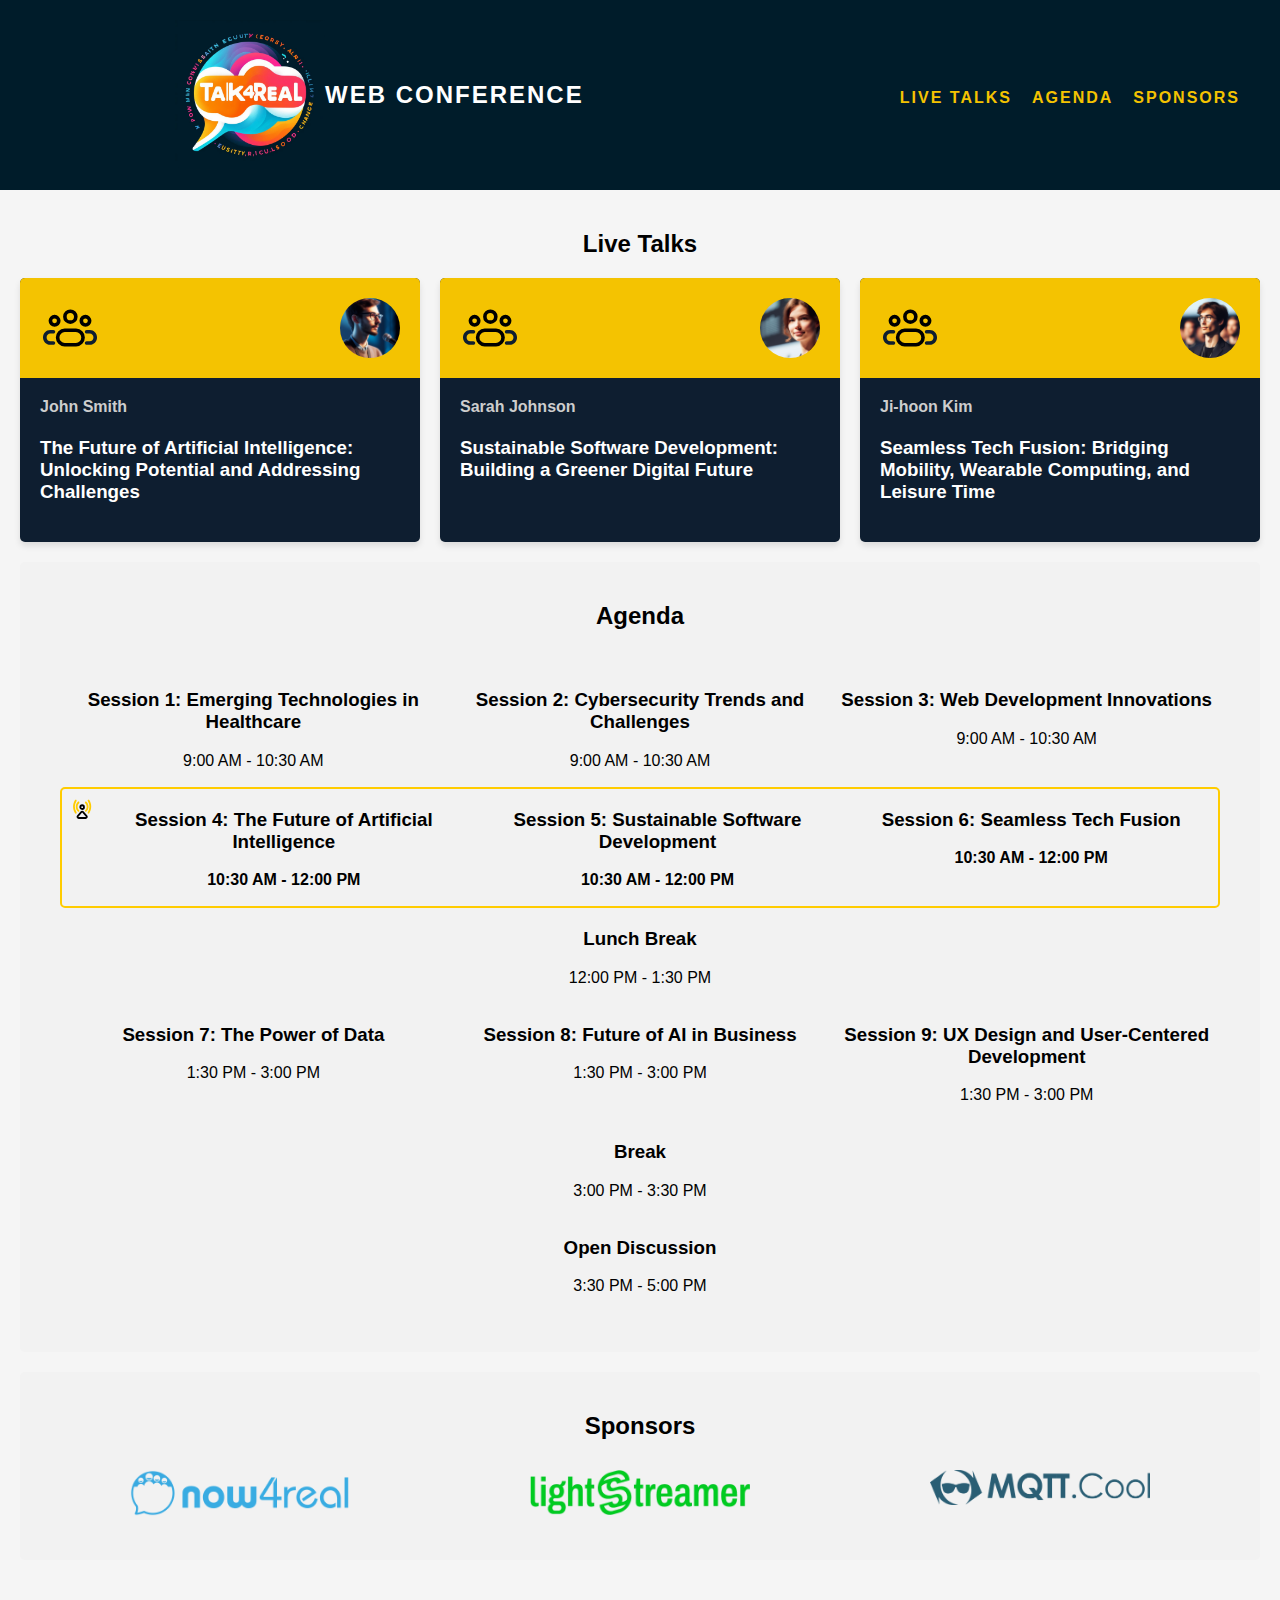
<file: index.html>
<!DOCTYPE html>
<html lang="en">
<head>
    <meta charset="UTF-8">
    <meta name="viewport" content="width=device-width">
    <title>Talk4Real Web Conference</title>
    <link rel="stylesheet" href="style.css">
</head>
<body>
    <header>
        <nav class="navbar">
            <a href="index.html" class="logo plain-link">
                <img src="imgs/logo.png">
                <h1>Web Conference</h1>
            </a>
            <ul class="nav-links">
                <li><a href="#talks">Live Talks</a></li>
                <li><a href="#agenda">Agenda</a></li>
                <li><a href="#sponsors">Sponsors</a></li>
            </ul>
        </nav>
    </header>
    <main>
        <section class="talks">
            <h2 id="talks">Live Talks</h2>
            <div>
                <article class="talk" id="talk1">
                    <a href="talks/talk1.html" class="plain-link">
                        <div class="talk-header">
                            <div class="viewers-wrapper">
                                <img src="imgs/users.svg">
                                <span class="viewers"></span>
                            </div>
                            <img src="imgs/speaker1.jpg" alt="John Smith">
                        </div>
                        <div class="talk-detail">
                            <h4>John Smith</h4>
                            <h3>The Future of Artificial Intelligence: Unlocking Potential and Addressing Challenges</h3>
                        </div>
                    </a>
                </article>
                <article class="talk" id="talk2">
                    <a href="talks/talk2.html" class="plain-link">
                        <div class="talk-header">
                            <div class="viewers-wrapper">
                                <img src="imgs/users.svg">
                                <span class="viewers"></span>
                            </div>
                            <img src="imgs/speaker2.jpg" alt="Sarah Johnson">
                        </div>
                        <div class="talk-detail">
                            <h4>Sarah Johnson</h4>
                            <h3>Sustainable Software Development: Building a Greener Digital Future</h3>
                        </div>
                    </a>
                </article>
                <article class="talk" id="talk3">
                    <a href="talks/talk3.html" class="plain-link">
                        <div class="talk-header">
                            <div class="viewers-wrapper">
                                <img src="imgs/users.svg">
                                <span class="viewers"></span>
                            </div>
                            <img src="imgs/speaker3.jpg" alt="Ji-hoon Kim">
                        </div>
                        <div class="talk-detail">
                            <h4>Ji-hoon Kim</h4>
                            <h3>Seamless Tech Fusion: Bridging Mobility, Wearable Computing, and Leisure Time</h3>
                        </div>
                    </a>
                </article>
            </div>   
        </section>
        <section class="agenda">
            <h2 id="agenda">Agenda</h2>
            <table>
                <tr class="agenda-row">
                    <td>
                        <h3>Session 1: Emerging Technologies in Healthcare</h3>
                        <p>9:00 AM - 10:30 AM</p>
                    </td>
                    <td>
                        <h3>Session 2: Cybersecurity Trends and Challenges</h3>
                        <p>9:00 AM - 10:30 AM</p>
                    </td>
                    <td>
                        <h3>Session 3: Web Development Innovations</h3>
                        <p>9:00 AM - 10:30 AM</p>
                    </td>
                </tr>
                <tr class="agenda-row live">
                    <td>
                        <h3>Session 4: The Future of Artificial Intelligence</h3>
                        <p>10:30 AM - 12:00 PM</p>
                    </td>
                    <td>
                        <h3>Session 5: Sustainable Software Development</h3>
                        <p>10:30 AM - 12:00 PM</p>
                    </td>
                    <td>
                        <h3>Session 6: Seamless Tech Fusion</h3>
                        <p>10:30 AM - 12:00 PM</p>
                    </td>
                </tr>
                <tr class="agenda-row">
                    <td class="full-width">
                        <h3>Lunch Break</h3>
                        <p>12:00 PM - 1:30 PM</p>
                    </td>
                </tr>
                <tr class="agenda-row">
                    <td>
                        <h3>Session 7: The Power of Data</h3>
                        <p>1:30 PM - 3:00 PM</p>
                    </td>
                    <td>
                        <h3>Session 8: Future of AI in Business</h3>
                        <p>1:30 PM - 3:00 PM</p>
                    </td>
                    <td>
                        <h3>Session 9: UX Design and User-Centered Development</h3>
                        <p>1:30 PM - 3:00 PM</p>
                    </td>
                </tr>
                <tr class="agenda-row">
                    <td class="full-width">
                        <h3>Break</h3>
                        <p>3:00 PM - 3:30 PM</p>
                    </td>
                </tr>
                <tr class="agenda-row">
                    <td class="full-width">
                        <h3>Open Discussion</h3>
                        <p>3:30 PM - 5:00 PM</p>
                    </td>
                </tr>
            </table>
        </section>
        <section class="sponsors">
            <h2 id="sponsors">Sponsors</h2>
            <div class="sponsor-logos">
                <div class="sponsor-logo">
                    <img src="imgs/sponsor1.png" alt="Sponsor 1">
                </div>
                <div class="sponsor-logo">
                    <img src="imgs/sponsor2.png" alt="Sponsor 2">
                </div>
                <div class="sponsor-logo">
                    <img src="imgs/sponsor3.png" alt="Sponsor 3">
                </div>
            </div>
        </section>
    </main>
    <script type="text/javascript" src="index.js"></script>
</body>
</html>
</file>
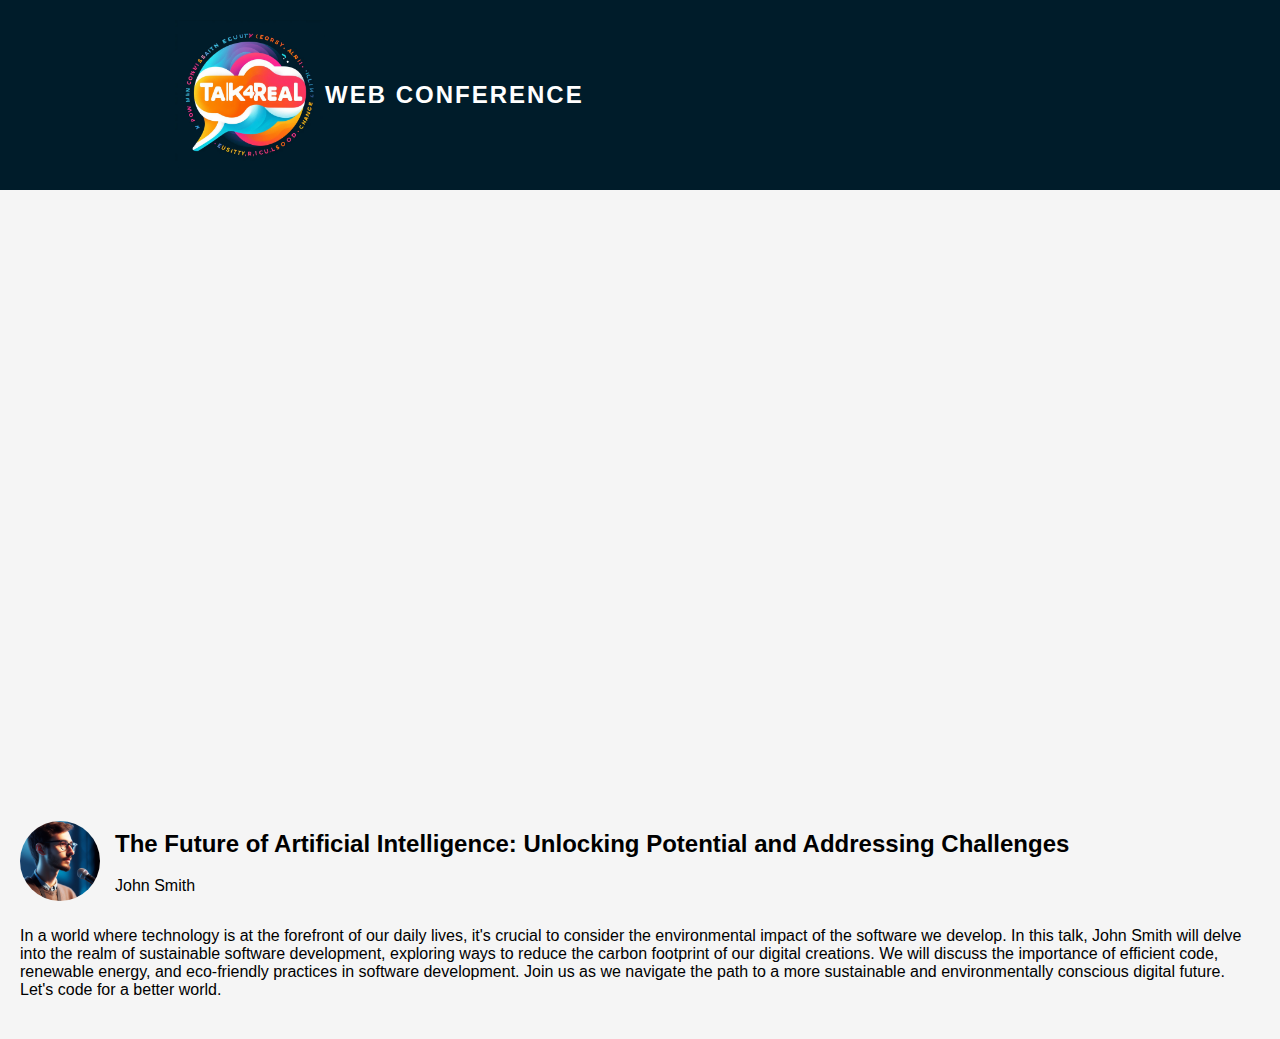
<file: talks/talk1.html>
<!DOCTYPE html>
<html lang="en">
<head>
    <meta charset="UTF-8">
    <title>The Future of Artificial Intelligence: Unlocking Potential and Addressing Challenges</title>
    <meta name="viewport" content="width=device-width">
    <link rel="stylesheet" href="../style.css">
</head>
<body>
    <header>
        <nav class="navbar" id="talk-nav">
            <a href="../index.html" class="logo plain-link">
                <img src="../imgs/logo.png">
                <h1>Web Conference</h1>
            </a>
            <ol class="talk-nav-links">
                <!-- the ranking will be inserted here -->
            </ol>
        </nav>
    </header>
    <main>
        <section class="talk-details">
            <div class="first-row">
                <div class="video-container">
                    <div class="video-stream">
                        <iframe src="https://www.youtube.com/embed/fLQIBFINEvo" frameborder="0"></iframe>
                    </div>
                </div>
                <div class="chat-box" id="chat-box">
                    <!-- the chat box will load here -->
                </div>
            </div>
            <div class="second-row">
                <div class="talk-details-header">
                    <img class="author-pic" src="../imgs/speaker1.jpg" alt="John Smith">
                    <div>
                        <h2 class="talk-title">The Future of Artificial Intelligence: Unlocking Potential and Addressing Challenges</h2>
                        <p class="author-name">John Smith</p>
                    </div>
                </div>
                <div class="talk-details-description">
                    <p>In a world where technology is at the forefront of our daily lives, it's crucial to consider the environmental impact of the software we develop. In this talk, John Smith will delve into the realm of sustainable software development, exploring ways to reduce the carbon footprint of our digital creations. We will discuss the importance of efficient code, renewable energy, and eco-friendly practices in software development. Join us as we navigate the path to a more sustainable and environmentally conscious digital future. Let's code for a better world.</p>
                </div>
            </div>
        </section>
    </main>
    <script type="text/javascript" src="talk.js"></script>
</body>
</html>
</file>
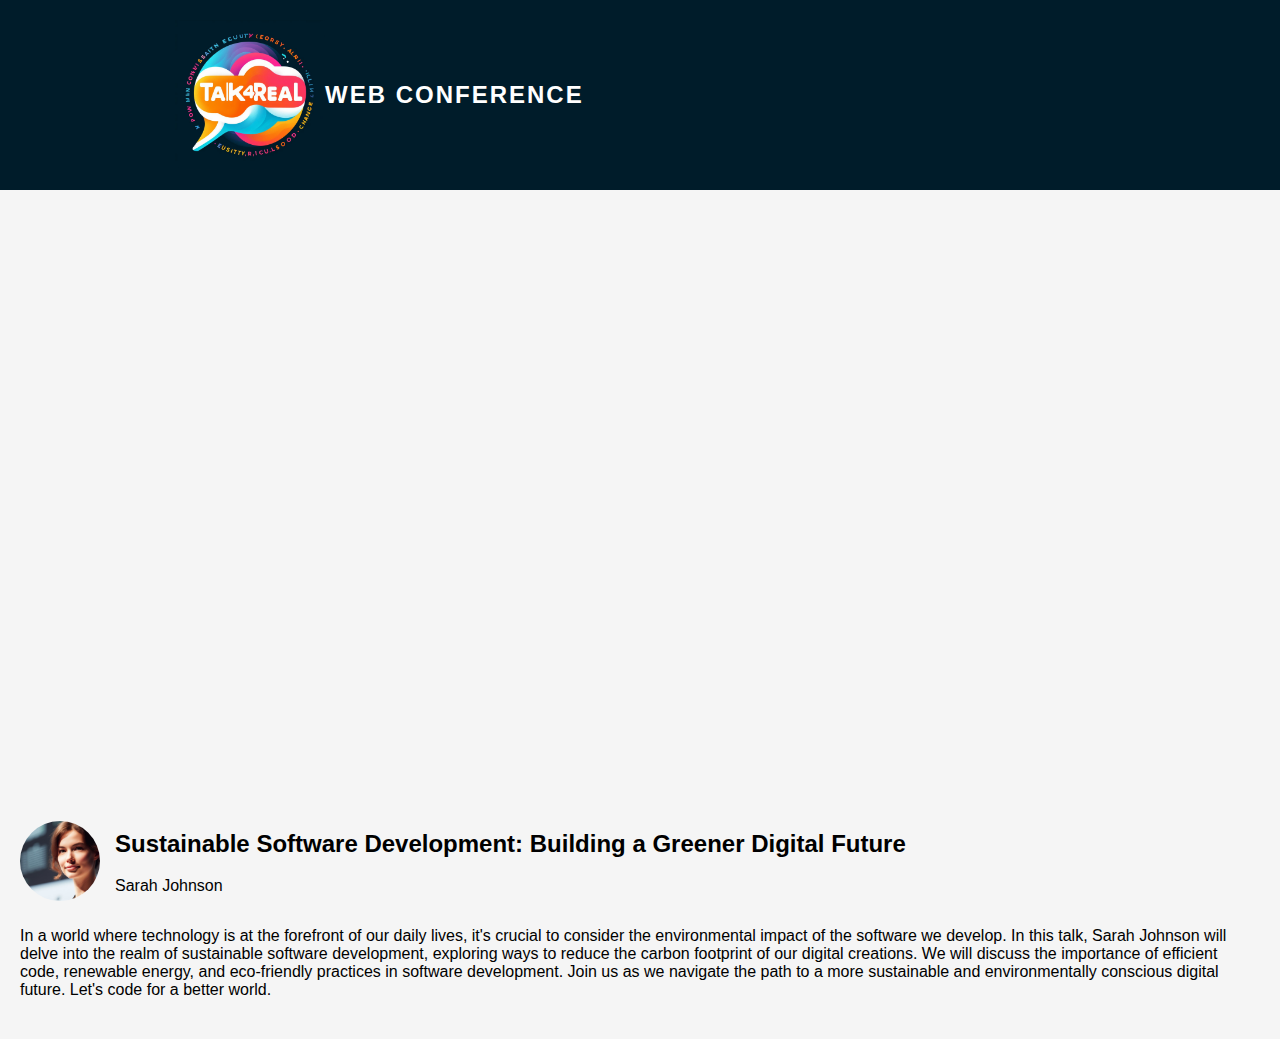
<file: talks/talk2.html>
<!DOCTYPE html>
<html lang="en">
<head>
    <meta charset="UTF-8">
    <title>Sustainable Software Development: Building a Greener Digital Future</title>
    <meta name="viewport" content="width=device-width">
    <link rel="stylesheet" href="../style.css">
</head>
<body>
    <header>
        <nav class="navbar" id="talk-nav">
            <a href="../index.html" class="logo plain-link">
                <img src="../imgs/logo.png">
                <h1>Web Conference</h1>
            </a>
            <ol class="talk-nav-links">
                <!-- the ranking will be inserted here -->
            </ol>
        </nav>
    </header>
    <main>
        <section class="talk-details">
            <div class="first-row">
                <div class="video-container">
                    <div class="video-stream">
                        <iframe src="https://www.youtube.com/embed/HWfgBcXW97k" frameborder="0"></iframe>
                    </div>
                </div>
                <div class="chat-box" id="chat-box">
                    <!-- the chat box will load here -->
                </div>
            </div>
            <div class="second-row">
                <div class="talk-details-header">
                    <img class="author-pic" src="../imgs/speaker2.jpg" alt="Sarah Johnson">
                    <div>
                        <h2 class="talk-title">Sustainable Software Development: Building a Greener Digital Future</h2>
                        <p class="author-name">Sarah Johnson</p>
                    </div>
                </div>
                <div class="talk-details-description">
                    <p>In a world where technology is at the forefront of our daily lives, it's crucial to consider the environmental impact of the software we develop. In this talk, Sarah Johnson will delve into the realm of sustainable software development, exploring ways to reduce the carbon footprint of our digital creations. We will discuss the importance of efficient code, renewable energy, and eco-friendly practices in software development. Join us as we navigate the path to a more sustainable and environmentally conscious digital future. Let's code for a better world.</p>
                </div>
            </div>
        </section>
    </main>
    <script type="text/javascript" src="talk.js"></script>
</body>
</html>
</file>
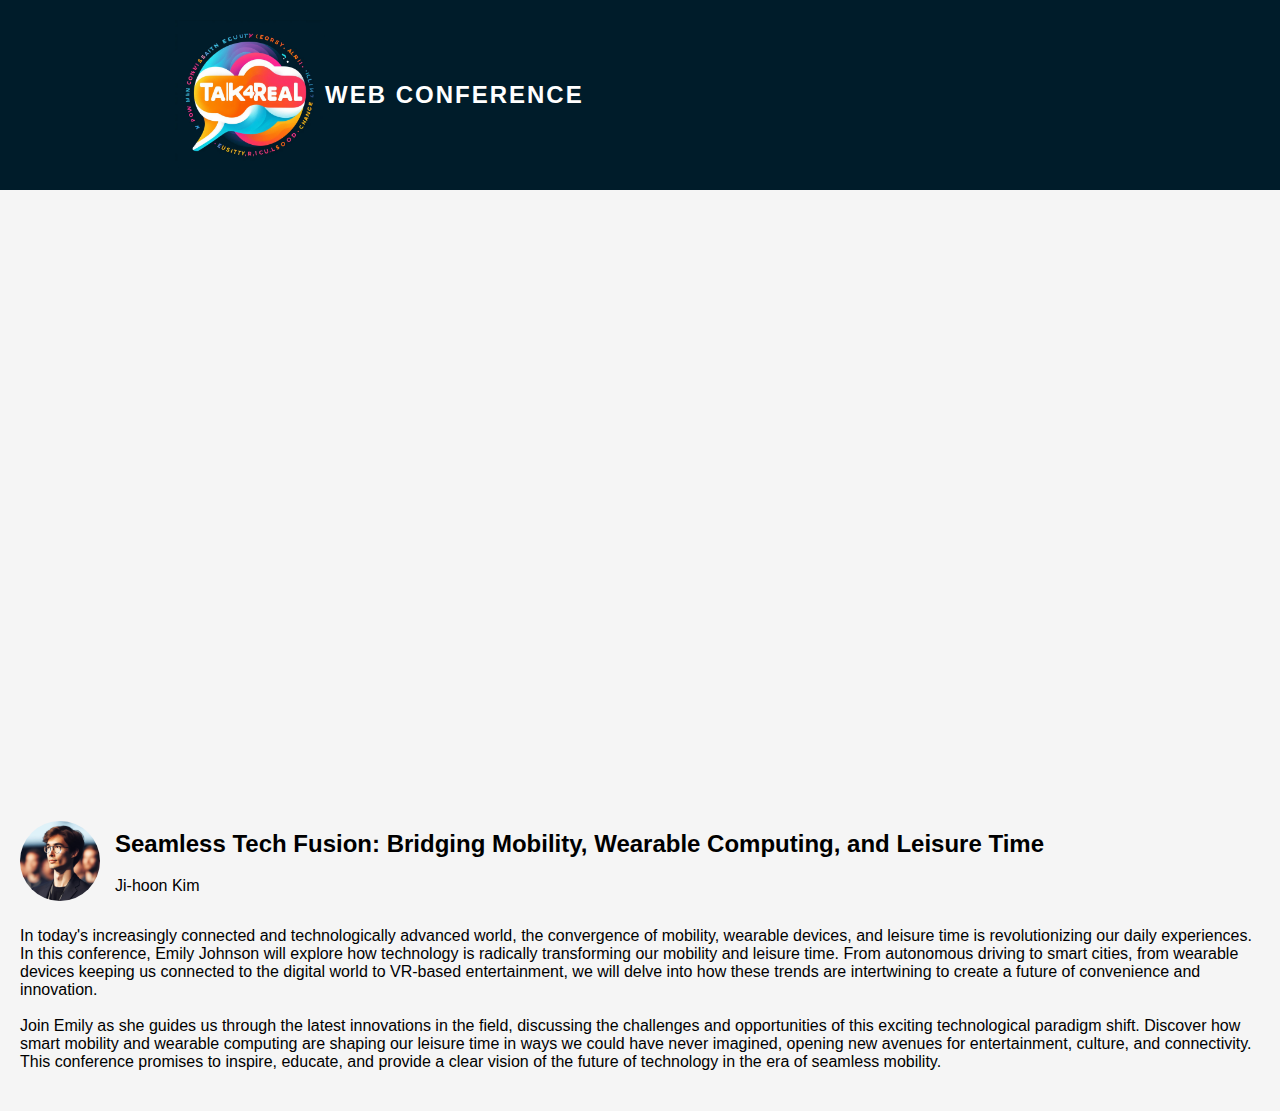
<file: talks/talk3.html>
<!DOCTYPE html>
<html lang="en">
<head>
    <meta charset="UTF-8">
    <title>Seamless Tech Fusion: Bridging Mobility, Wearable Computing, and Leisure Time</title>
    <meta name="viewport" content="width=device-width">
    <link rel="stylesheet" href="../style.css">
</head>
<body>
    <header>
        <nav class="navbar" id="talk-nav">
            <a href="../index.html" class="logo plain-link">
                <img src="../imgs/logo.png">
                <h1>Web Conference</h1>
            </a>
            <ol class="talk-nav-links">
                <!-- the ranking will be inserted here -->
            </ol>
        </nav>
    </header>
    <main>
        <section class="talk-details">
            <div class="first-row">
                <div class="video-container">
                    <div class="video-stream">
                        <iframe src="https://www.youtube.com/embed/uS5UIFTr1Os" frameborder="0"></iframe>
                    </div>
                </div>
                <div class="chat-box" id="chat-box">
                    <!-- the chat box will load here -->
                </div>
            </div>
            <div class="second-row">
                <div class="talk-details-header">
                    <img class="author-pic" src="../imgs/speaker3.jpg" alt="Ji-hoon Kim">
                    <div>
                        <h2 class="talk-title">Seamless Tech Fusion: Bridging Mobility, Wearable Computing, and Leisure Time</h2>
                        <p class="author-name">Ji-hoon Kim</p>
                    </div>
                </div>
                <div class="talk-details-description">
                    <p>In today's increasingly connected and technologically advanced world, the convergence of mobility, wearable devices, and leisure time is revolutionizing our daily experiences. In this conference, Emily Johnson will explore how technology is radically transforming our mobility and leisure time. From autonomous driving to smart cities, from wearable devices keeping us connected to the digital world to VR-based entertainment, we will delve into how these trends are intertwining to create a future of convenience and innovation.<br><br>Join Emily as she guides us through the latest innovations in the field, discussing the challenges and opportunities of this exciting technological paradigm shift. Discover how smart mobility and wearable computing are shaping our leisure time in ways we could have never imagined, opening new avenues for entertainment, culture, and connectivity. This conference promises to inspire, educate, and provide a clear vision of the future of technology in the era of seamless mobility.</p>
                </div>
            </div>
        </section>
    </main>
    <script type="text/javascript" src="talk.js"></script>
</body>
</html>
</file>
<file: style.css>
/* General */
body {
    font-family: 'Segoe UI', Tahoma, Geneva, Verdana, sans-serif;
    margin: 0;
    padding: 0;
    background-color: #f5f5f5;
}

header {
    background-color: #001C2A;
    color: #fff;
    padding: 10px 0;
    font-size: 24px;
    letter-spacing: 2px;
    text-transform: uppercase;
    display: flex;
}

nav {
    width: 100%;
    display: flex;
    justify-content: space-between;
    align-items: center;
    background-color: #001C2A;
    color: #fff;
    padding: 10px 20px;
    overflow: hidden;
}

nav .logo {
    display: flex;
    align-items: center;
    margin-left: 155px;
}

nav .logo img {
    width: 150px;
}

nav h1 {
    margin: 0;
    font-size: 24px;
}

ul.nav-links {
    list-style-type: none;
    padding: 0;
    display: flex;
}

ul.nav-links li {
    margin-right: 20px;
}

ul.nav-links a {
    color: #F4C301;
    text-decoration: none;
    font-weight: bold;
    font-size: 16px;
}

main {
    max-width: 1400px;
    margin: 0 auto;
    padding: 20px;
}

.plain-link {
    text-decoration: none;
    color: inherit;
}

/* Homepage */
section {
    margin-bottom: 20px;
}

section h2 {
    text-align: center;
}

.talks > div {
    display: grid;
    grid-template-columns: repeat(auto-fill, minmax(400px, 1fr));
    grid-gap: 20px;
}

.talk {
    background-color: #fff;
    box-shadow: 0 4px 6px rgba(0, 0, 0, 0.1);
    transition: transform 0.2s;
    cursor: pointer;
    position: relative;
    background-color: #0e1e30;
    border-radius: 5px;
}

.talk a {
    border-top-left-radius: inherit;
    border-top-right-radius: inherit;
}

.talk img {
    width: 60px;
    height: 60px;
    border-radius: 50%;
}

.talk-header {
    display: flex;
    padding: 20px;
    background-color: #F4C301;
    border-top-left-radius: inherit;
    border-top-right-radius: inherit;
}

.talk-header .viewers-wrapper {
    flex: 1;
    display: flex;
    justify-content: left;
    align-items: center;
}

.talk-header .viewers {
    font-size: 20px;
    font-weight: bold;
    color: #0e1e30;
}


.talk-detail {
    padding: 20px;
    color: #fff;
}

.talk-detail h4 {
    color: #cdcdcd;
    margin-top: 0;
}

.talk.hot {
    border: 2.5px solid #ef3800;
}

.talk.hot::after {
    content: "🔥";
    position: absolute;
    bottom: 10px;
    right: 10px;
    font-size: 24px;
    color: #f66f00;
}

.talk:hover {
    transform: translateY(-5px);
}

.agenda, .sponsors {
    background-color: #f2f2f2;
    padding: 20px;
    border-radius: 5px;
}

.agenda table {
    width: 100%;
    border-collapse: separate;
    border-spacing: 20px;
}

.agenda-row {
    display: flex;
    flex-wrap: wrap;
}

.agenda-row td {
    flex: 1;
    width: calc(33.33% - 20px);
    text-align: center;
}

.agenda-row .full-width {
    width: 100%;
}

.agenda-row.live {
    color: #000;
    font-weight: bold;
    border: 2.5px solid #ffcc00;
    border-radius: 5px;
}

.agenda-row.live::before {
    content: "";
    display: inline-block;
    width: 30px;
    height: 30px;
    background: url('./imgs/broadcastTower.svg') center/cover no-repeat;
    margin: 5px 0 0 5px;
}

.sponsor-logos {
    display: flex;
    justify-content: space-around;
    flex-wrap: wrap;
    margin-top: 30px;
}

.sponsor-logo {
    margin-bottom: 20px;
}

.sponsor-logo img {
    max-width: 220px;
}



/* Talk page */
ol.talk-nav-links {
    text-align: left;
}

ol.talk-nav-links li {
    max-width: 450px;
    overflow: hidden;
    text-overflow: ellipsis;
    white-space: nowrap;
    list-style: inside decimal;
}

.talk-nav-links a {
    color: #add4fb;
    text-decoration: none;
    font-weight: bold;
    font-size: 14px;
}

.talk-details .first-row {
    display: flex;
    gap: 10px;
}

/* .video-stream {
    width: 1066px;
    height: 600px;
}*/

.talk-details .video-container {
    width: 1066px;
    aspect-ratio: 16/9;
    position: relative;
}

.talk-details .video-container iframe {
    position: absolute;
    top: 0;
    left: 0;
    width: 100%;
    height: 100%;
}

.talk-detail .chat-box {
    flex: 1;
}
.talk-detail .chat-box iframe#NOW4REAL {
    border-radius: 10px;
    /* border-top-left-radius: 20px;
    border-bottom-right-radius: 20px; */
}

.talk-details-header {
    display: flex;
    align-items: center;
}

.talk-details-header .talk-title {
    text-align: left;
}

.talk-details-header .author-pic {
    width: 80px;
    height: 80px;
    border-radius: 50%;
    margin-right: 15px;
}

/* Mobile */
@media screen and (max-width: 768px) {
    nav,
    .logo,
    .talk-details .first-row {
        flex-direction: column;
    }

    nav .logo {
        margin-left: 0;
    }

    .talks > div {
        grid-template-columns: repeat(auto-fill, minmax(100%, 1fr));
    }

    .agenda-row td {
        width: 100%;
    }

    .agenda-row {
        flex-direction: column;
    }

    .talk-details .video-container {
        width: 100%;
    }

    ol.talk-nav-links {
        padding-left: 0;
        max-width: 100%;
    }
}
</file>
